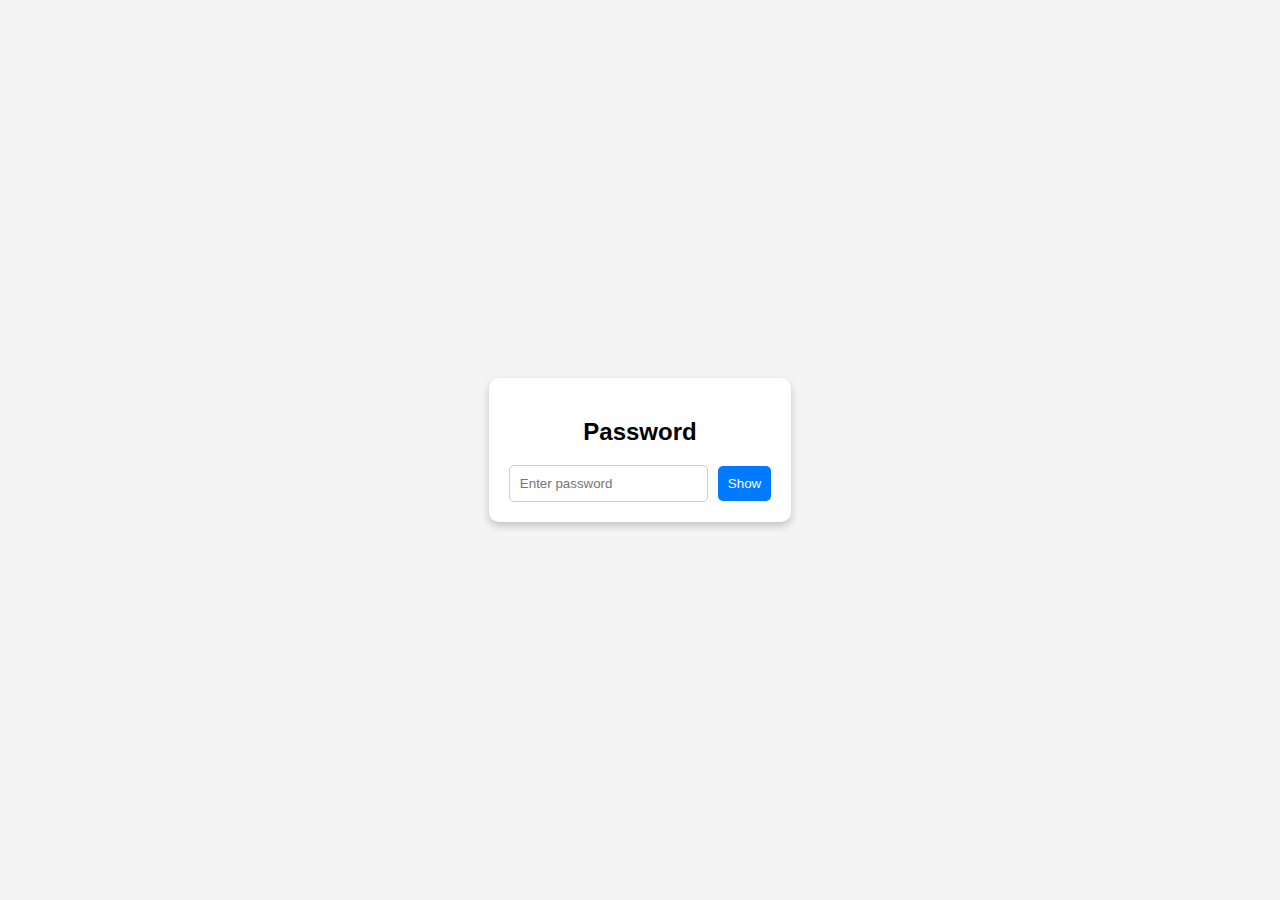
<file: password/index.html>
<!DOCTYPE html>
<html lang="en">
<head>
    <meta charset="UTF-8">
    <meta name="viewport" content="width=device-width, initial-scale=1.0">
    <title>Show/Hide Password</title>
    <link rel="stylesheet" href="style.css">
</head>
<body>
    <div class="container">
        <h2>Password </h2>
        <div class="password-container">
            <input type="password" id="passwordInput" placeholder="Enter password">
            <button id="toggleButton" onclick="togglePassword()">Show</button>
        </div>
    </div>

    <script src="script.js"></script>
</body>
</html>
</file>
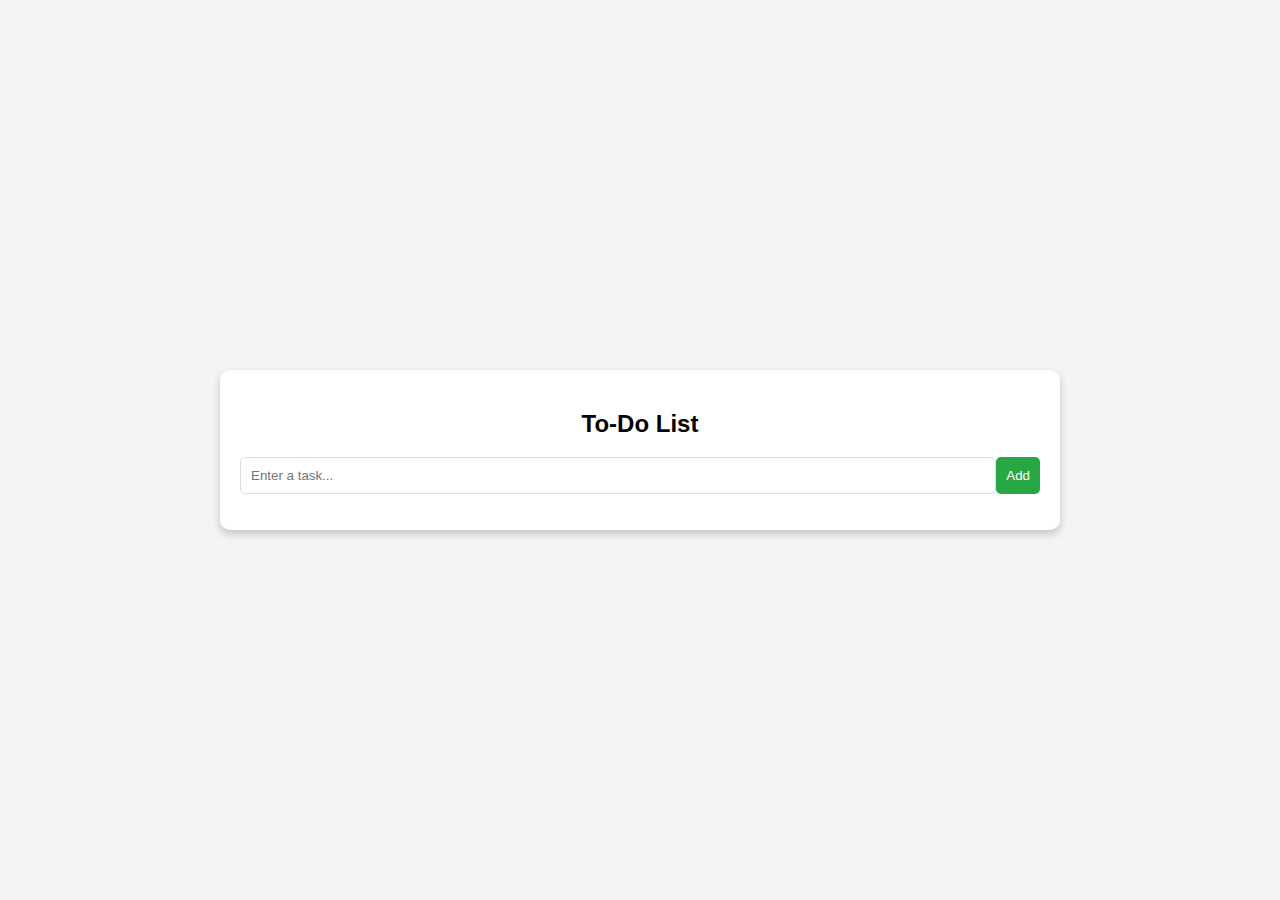
<file: to do list/index.html>
<!DOCTYPE html>
<html lang="en">
<head>
    <meta charset="UTF-8">
    <meta name="viewport" content="width=device-width, initial-scale=1.0">
    <title>To-Do List</title>
    <link rel="stylesheet" href="styles.css">
</head>
<body>
    <div class="container">
        <h2>To-Do List</h2>
        <div class="input-container">
            <input type="text" id="taskInput" placeholder="Enter a task...">
            <button onclick="addTask()">Add</button>
        </div>
        <ul id="taskList"></ul>
    </div>

    <script src="script.js"></script>
</body>
</html>
</file>
<file: password/style.css>
/* Centering content */
body {
    font-family: Arial, sans-serif;
    display: flex;
    justify-content: center;
    align-items: center;
    height: 100vh;
    background-color: #f4f4f4;
    margin: 0;
}

/* Container */
.container {
    background: white;
    padding: 20px;
    border-radius: 10px;
    box-shadow: 0 4px 8px rgba(0, 0, 0, 0.2);
    text-align: center;
}

/* Password field & button */
.password-container {
    display: flex;
    align-items: center;
    gap: 10px;
    margin-top: 10px;
}

input {
    padding: 10px;
    border: 1px solid #ccc;
    border-radius: 5px;
    flex: 1;
}

/* Button styling */
button {
    padding: 10px;
    background-color: #007bff;
    color: white;
    border: none;
    cursor: pointer;
    border-radius: 5px;
}

button:hover {
    background-color: #0056b3;
}
</file>
<file: to do list/styles.css>
/* Basic styling */
body {
    font-family: Arial, sans-serif;
    display: flex;
    justify-content: center;
    align-items: center;
    height: 100vh;
    background-color: #f4f4f4;
    margin: 0;
}

/* Container */
.container {
    background: white;
    padding: 20px;
    border-radius: 10px;
    box-shadow: 0 4px 8px rgba(0, 0, 0, 0.2);
    width: 800px;
    text-align: center;
}

/* Input field and button */
.input-container {
    display: flex;
    margin-bottom: 10px;
}

input {
    flex: 1;
    padding: 10px;
    border: 1px solid #ddd;
    border-radius: 5px;
}

button {
    padding: 10px;
    background-color: #28a745;
    color: white;
    border: none;
    cursor: pointer;
    border-radius: 5px;
}

button:hover {
    background-color: #218838;
}

/* Task list */
ul {
    list-style-type: none;
    padding: 0;
}

li {
    background: #eee;
    margin: 5px 0;
    padding: 10px;
    display: flex;
    justify-content: space-between;
    border-radius: 5px;
}

/* Delete button */
.delete {
    background: red;
    color: white;
    border: none;
    padding: 5px;
    cursor: pointer;
    border-radius: 5px;
}

.delete:hover {
    background: darkred;
}
</file>
